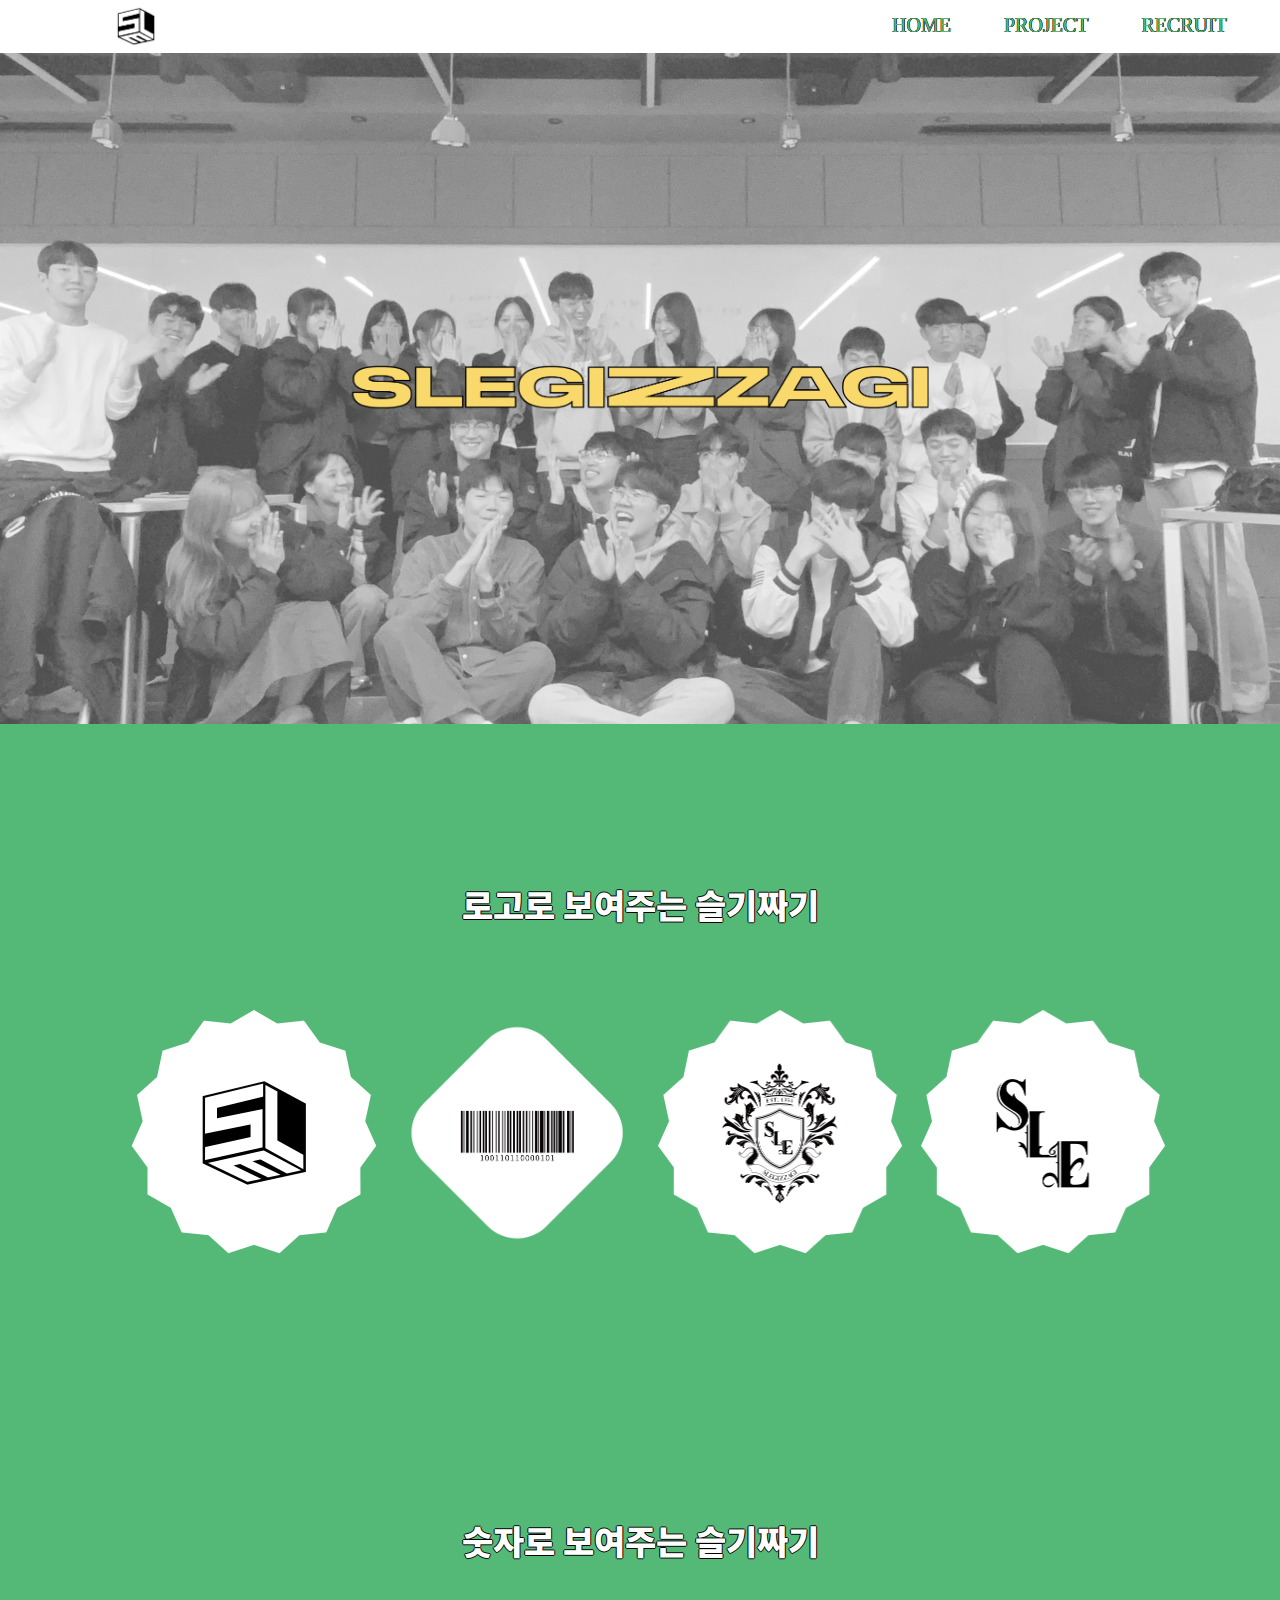
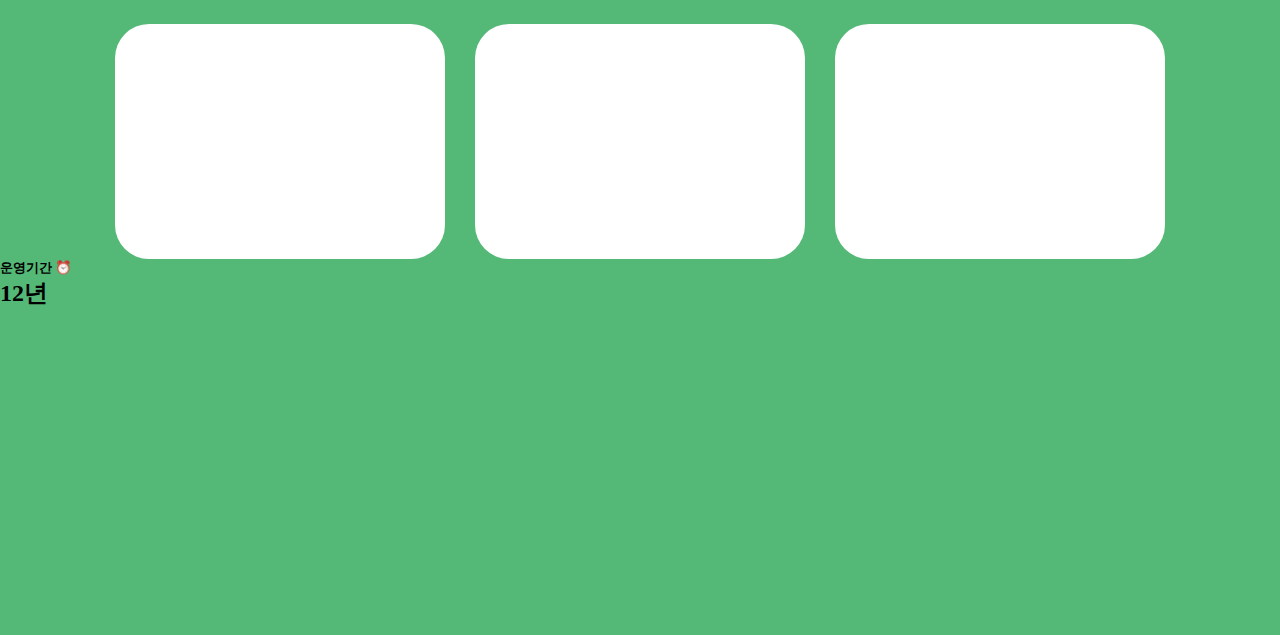
<file: home.html>
<!DOCTYPE html>
<html leg="kor">
    <head>
        <link rel="preconnect" href="https://fonts.googleapis.com">
        <link rel="preconnect" href="https://fonts.gstatic.com" crossorigin>
        <link href="https://fonts.googleapis.com/css2?family=Noto+Sans+KR&display=swap" rel="stylesheet">
        <link rel="stylesheet" type="text/css" href="style.css">
    </head>
    <body>
        <div class="weap">
            <div class="header">
                <div class="logo">
                    <img src="image/logo.png" weigt="71px" height="53px">
                </div>
                <ul class="nav">
                    <li><a href="#">HOME</a></li>
                    <li><a href="#">PROJECT</a></li>
                    <li><a href="#">RECRUIT</a></li>
                </ul>
            </div>

            <div class="first">
                <div class="fullpicture">
                    <img src="image/fullpicture.png" width="100%" height="100%">
                    <div class="slegizzagi">
                        <img src="image/SLEGIZZZAGI.png" width="577px" height="43.31px">
                    </div>
                </div>
            </div>

            <div class="second">
                <div class="sec_text">
                    <h3>로고로 보여주는 슬기짜기</h3>
                </div>

                <div class="logos">
                    <li class="logo1">
                        <img class="logo1_non" src="image/logo1_non.png" width="245.91px" height="245.91px">
                        <img class="logo1_on" src="image/logo1.png" width="245.91px" height="245.91px">
                    </li>
                    <li class="logo2">
                        <img class="logo2_non" src="image/logo2_non.png" width="245.91px" height="245.91px">
                        <img class="logo2_on" src="image/logo2.png" width="245.91px" height="245.91px">
                    </li>
                    <li class="logo3">
                        <img class="logo3_non" src="image/logo3_non.png" width="245.91px" height="245.91px">
                        <img class="logo3_on" src="image/logo3.png" width="245.91px" height="245.91px">
                    </li>
                    <li class="logo4">
                        <img class="logo4_non" src="image/logo4_non.png" width="245.91px" height="245.91px">
                        <img class="logo4_on" src="image/logo4.png" width="245.91px" height="245.91px">
                    </li>
                </div>
            </div>

            <div class="third">
                <div class="thi_text">
                    <h3>숫자로 보여주는 슬기짜기</h3>
                </div>

                <ul class="card1">
                    <li></li>
                    <li></li>
                    <li></li>
                </ul>

                <div class="">
                    <h5>운영기간 ⏰</h5>
                    <h2>12년</h2>
                </div>

            </div>
            
        </div>


    </body>
</html>
</file>
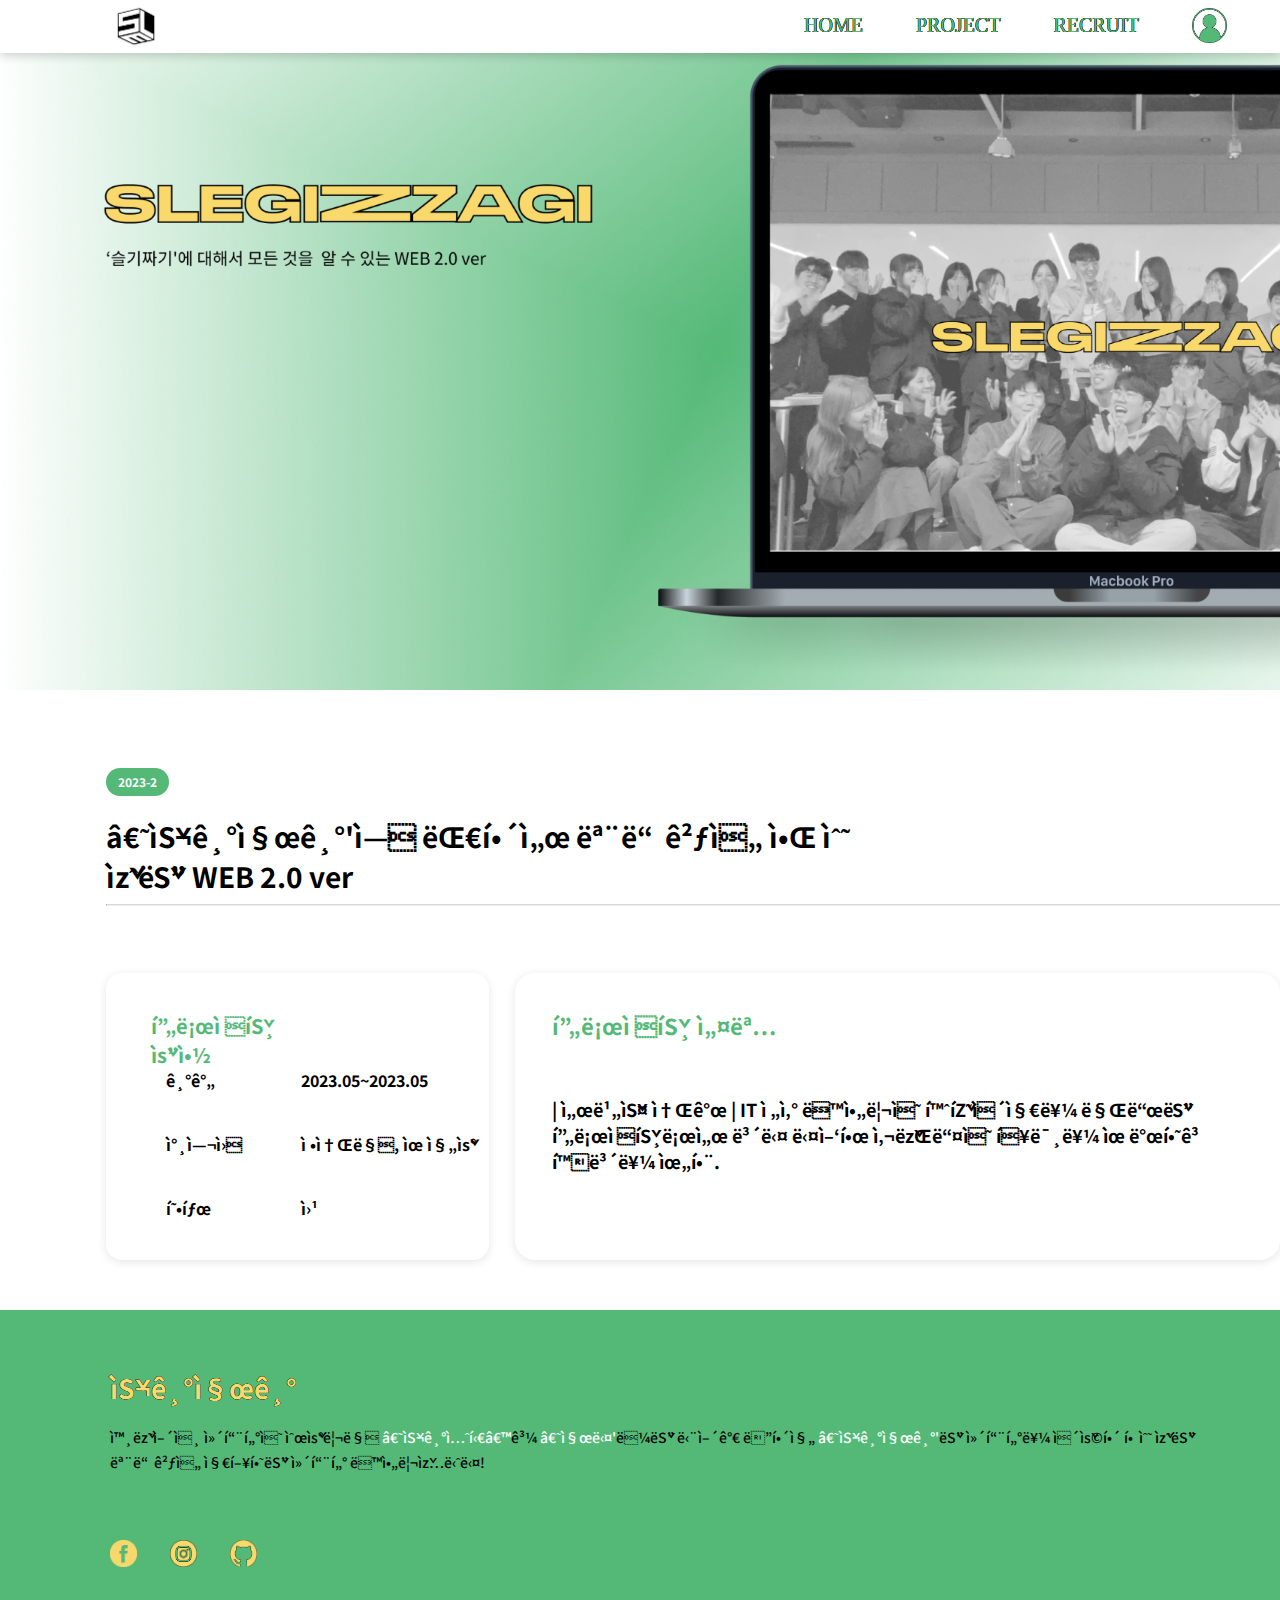
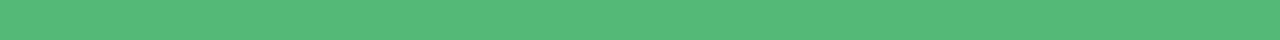
<file: project/about.html>
<!DOCTYPE html>
<html leg="kor">
    <head>
        <link rel="preconnect" href="https://fonts.googleapis.com"> <!--Noto Sans Korean -->
        <link rel="preconnect" href="https://fonts.gstatic.com" crossorigin>
        <link href="https://fonts.googleapis.com/css2?family=Noto+Sans+KR&display=swap" rel="stylesheet">
        <link rel="stylesheet" type="text/css" href="style.css">
        <title>SLE | IT 개발 동아리</title>
        <meta charset="uft8">
    </head>
    <body>
        <div class="header">
            <div class="logo">
                <a href="../index.html">
                    <img src="../image/logo.png" weigt="71px" height="53px">
                </a>
            </div>
            <ul class="nav">
                <li><a href="../index.html">HOME</a></li>
                <li><a href="../project.html">PROJECT</a></li>
                <li><a href="../recruit.html">RECRUIT</a></li>
                <li><a href="../login.html"><img src="../image/login_icon.png" id="login_icon" width="35px" height="35px" ></a></li>
            </ul>
        </div>
        <div class = "first">
            <img src = "../image/project1_banner.png" weigt="100%" height="690px" class = "img">
        </div>
        <div class="second">
            <p class = "date">
                2023-2
            </p>
            <p class = "title"> ‘슬기짜기'에 대해서 모든 것을 알 수 있는 WEB 2.0 ver</p>
            <hr class="solid" width="1230px">
        </div>
        <div class = "third">
            <div class = "first_line">
                <div class= "summary">
                    <h2>프로젝트 요약</h2>
                    <div class="contain">
                        <p class ="kind">기간</p>
                        <p>2023.05~2023.05</p>
                    </div>
                    <div class ="contain">
                        <p class = "kind">참여원</p>
                        <p>정소망, 유진우</p>
                    </div>
                    <div class ="contain">
                        <p class = "kind">형태</p>
                        <p>웹</p>
                    </div>
                </div>
                <div class = "explain">
                    <h2>프로젝트 설명</h2>
                    <p>
                        | 서비스 소개 | IT 전산 동아리의 홈페이지를 만드는 프로젝트로서 보다 다양한 사람들의 흥미를 유발하고 홍보를 위함.
                    </p>
                </div>
            </div>
            
        </div>
        <div class="footer">
            <div class="footer_text">
                슬기짜기
            </div>
            <div class="footer_subtext">외래어인 컴퓨터의 순우리말 <span class="text_deco">‘슬기셈틀’</span>과 <span class="text_deco">‘짜다'</span>라는 단어가 더해진 <span class="text_deco">‘슬기짜기'</span>는 컴퓨터를 이용해 할 수 있는 
                <br>모든 것을 지향하는 컴퓨터 동아리입니다!
            </div>

            <div class="footer_icons">
                <li><img src="../image/footer_icon1.png" width="27px" height="27px"></li>
                <li><img src="../image/footer_icon2.png" width="27px" height="27px"></li>
                <li><img src="../image/footer_icon3.png" width="27px" height="27px"></li>
            </div>
        </div>
    </body>
</html>
</file>
<file: style.css>
*{
    /*font-family: 'Noto Sans KR', sans-serif;*/
    list-style: none; /*목록에 점을 없애는 기능*/
    text-decoration: none;
    border-collapse: collapse;
    margin: 0px;
    padding: 0px;
    /*color: #000;*/
}

h3{
    color: #fff;
    text-shadow: -1px 0px #000, 0px 1px #000, 1px 0px #000, 0px -1px #000;
    /*-webkit-text-stroke: 0.01px #000;*/
    font-family: Noto Sans KR;
    font-size: 34px;
    font-style: normal;
    font-weight: 900;
    line-height: 150%;
}

.content{
    color: #000;
    font-family: Noto Sans KR;
    font-size: 50px;
    font-style: normal;
    font-weight: 700;
    line-height: normal;
}

.content_sub{
    color: #000;
    font-family: Noto Sans KR;
    font-size: 16.616px;
    font-style: normal;
    font-weight: 900;
    line-height: normal;
}

/*--header--*/

.header{
    position: fixed;
    top: 0; left: 0;
    z-index: 100; /*가장 상단에 위치함을 나타냄*/
    /*header 사라지지 않게 하기 위한 용도*/
    display: flex; /*logo와 네비게이션 바 함께 두기 위한 용도*/

    width: 100%;
    height: 53px;
    background-color: #fff;
}

.logo{
    display: flex;

    margin-left: 100px; /*logo 왼쪽에 두기위한 용도*/
    background-color: #fff;
}

.nav{
    display: flex;
    justify-content: flex-end;
    margin-left:auto;
    margin-right:53px;
    line-height: 53px;
    background-color: #fff;
}

.nav > li{
    margin-left: 53px;
}

.nav > li > a{
    color: #54B977;
    text-shadow: -0.3px 0px #000, 0px 0.3px #000, 0.3px 0px #000, 0px -0.3px #000;
    text-align: center;
    font-family: Akzidenz-Grotesk BQ;
    font-size: 20px;
    font-style: normal;
    font-weight: 500;
    line-height: normal;
}

/*--first--*/

.first{
    padding-top: 53px;
    display: flex;
}

.fullpicture{
    position: relative;
}

.slegizzagi{
    position: absolute;
    top: 50%;
    left: 50%;
    transform: translate(-50%, -50%);
}

/*--second--*/

.second{
    width: 100%;
    height: 755.59px;
    background-color: #54B977;
}

.sec_text{
    padding-top: 155px;
    text-align: center;
}

.logos{
    display: flex;
    justify-content: center; /*자식 요소를 center로 보내주는 친구*/
    
    padding-top: 80px;
}

.logos > li{
    margin-left: 17px;
}

.logo1, .logo2, .logo3, .logo4{
    position: relative;
}

.logo1_on, .logo2_on, .logo3_on, .logo4_on{
    position: absolute;
    top: 0px;
    left: 0px;
    display: none;
    transition: 0.5s;
}

.logo1:hover .logo1_on {
    display: block;
}

.logo2:hover .logo2_on {
    display: block;
}

.logo3:hover .logo3_on {
    display: block;
}

.logo4:hover .logo4_on {
    display: block;
}

/*--third--*/

.third{
    width: 100%;
    height: 755.59px;
    background-color: #54B977;
}

.thi_text{
    padding-top: 35px;
    text-align: center;
}

.card1{
    display: flex;
    width: 1050px;
    margin: auto;
}

.card1 > li{
    flex: 1;
    height: 235px;
    margin-top: 58px;
    border-radius: 34px;
    text-align: center;
    background-color: #fff;
}

.card1 > li:not(:last-child){
    margin-right: 30px;
}

.card1 > li > .content_sub{
    padding-top: 70px;
    text-shadow: -0.3px 0px #fff, 0px 0.3px #fff, 0.3px 0px #fff, 0px -0.3px #fff;
}

.card2{
    display: flex;
    width: 1050px;
    margin: auto;
}

.card2 > li{
    flex: 1;
    height: 235px;
    margin-top: 38px;
    border-radius: 34px;
    text-align: center;
    background-color: #fff;
}

.content1:hover, .content3:hover, .content5:hover{
    background-color: #F9D96C;
    
    transition: 0.5s;
}

.content2:hover, .content4:hover, .content6:hover{
    background-color: #F1C9C9;
    transition: 0.5s;
}

.card2 > li:not(:last-child){
    margin-right: 30px;
}

.card2 > li > .content_sub{
    padding-top: 70px;
    text-shadow: -0.3px 0px #fff, 0px 0.3px #fff, 0.3px 0px #fff, 0px -0.3px #fff;
}

/*--fotter--*/
.footer{
    width: 100%;
    height: 330px;
    padding-left: 110px;
    background-color: #fff;
}

.footer_text{
    color: #54B977;
    font-family: Noto Sans KR;
    font-size: 26.585px;
    font-style: normal;
    font-weight: 700;
    line-height: normal;

    text-shadow: -0.3px 0px #000, 0px 0.3px #000, 0.3px 0px #000, 0px -0.3px #000;
    padding-top: 58px;
}

.footer_subtext{
    color: #000;
    font-family: Noto Sans KR;
    font-size: 14px;
    font-style: normal;
    font-weight: 500;
    line-height: 180%;

    padding-top: 18px;
}

.text_deco{
    color: #54B977;
    font-family: Noto Sans KR;
    font-size: 14px;
    font-style: normal;
    font-weight: 500;
    line-height: 180%;

    text-shadow: -0.3px 0px #000, 0px 0.3px #000, 0.3px 0px #000, 0px -0.3px #000;
}

.footer_icons{
    display: flex;
    padding-top: 65px;
}

.footer_icons > li{
    margin-right: 33px;
}
</file>
<file: project/style.css>
*{
    /*font-family: 'Noto Sans KR', sans-serif;*/
    list-style: none; /*목록에 점을 없애는 기능*/
    text-decoration: none;
    border-collapse: collapse;
    margin: 0px;
    padding: 0px;
    /*color: #000;*/
}
h2{
    color: #000;
    font-family: Noto Sans KR;
    font-size: 50px;
    font-style: normal;
    font-weight: 700;
    line-height: normal;
}

h3{
    color: #fff;
    text-shadow: -1px 0px #000, 0px 1px #000, 1px 0px #000, 0px -1px #000;
    /*-webkit-text-stroke: 0.01px #000;*/
    font-family: Noto Sans KR;
    font-size: 34px;
    font-style: normal;
    font-weight: 900;
    line-height: 150%;
}

h5{
    color: #000;
    font-family: Noto Sans KR;
    font-size: 16.616px;
    font-style: normal;
    font-weight: 900;
    line-height: normal;
}

.header{
    position: fixed;
    top: 0; left: 0;
    z-index: 100; /*가장 상단에 위치함을 나타냄*/
    /*header 사라지지 않게 하기 위한 용도*/
    display: flex; /*logo와 네비게이션 바 함께 두기 위한 용도*/

    width: 100%;
    height: 53px;
    background-color: #fff;
    box-shadow: 0px 2px 10px rgba(0,0,0,0.2);

}
.logo{
    display: flex;

    margin-left: 100px; /*logo 왼쪽에 두기위한 용도*/
    background-color: #fff;
}

.nav{
    display: flex;
    justify-content: flex-end;
    margin-left:auto;
    margin-right:53px;
    line-height: 53px;
    background-color: #fff;
}
.nav > li{
    margin-left: 53px;
}
.nav > li > a{
    color: #54B977;
    text-shadow: -0.3px 0px #000, 0px 0.3px #000, 0.3px 0px #000, 0px -0.3px #000;
    text-align: center;
    font-family: Akzidenz-Grotesk BQ;
    font-size: 20px;
    font-style: normal;
    font-weight: 500;
    line-height: normal;
}

#login_icon{
    padding-top: 8px;
}

/* first */
.first{
    position: relative;
    margin-left:auto;
    margin-right: auto;
}

/* second */

.date{
    color:#fff;
    font-family: Noto Sans KR;
    font-size :12px;
    font-style: normal;
    font-weight: bold;
    line-height: normal;
    border-radius: 20px;
    background-color: #54B977;
    gap: 6.667px;
    align-items: center;
    justify-content: center;
    padding: 5.333px 12px;
    width: 39px;
    height: 17px;
    margin-right:20.39px;
    margin-left: 106px;
    margin-top: 74px;

}

.title{
    margin-left: 106px;
    padding-top: 20px;
    margin-right: auto;
    max-width: 800px;
    height: 30px;
    flex-direction: column;
    justify-content: center;
    color: #000;
    font-family: Noto Sans KR;
    font-size: 28px;
    font-style:normal;
    font-weight: bold;
    line-height: normal;
}

hr.solid{
    margin-top: 58px;
    margin-left: 106px;
    margin-left: 106px;
    border-top: 1.5px solid #D9D9D9;;
}


.third{
    margin-top:67px;
}
.first_line{
    display: flex;
}
.summary{
    margin-left:106px;
    width: 400px;
    height: 287px;
    box-shadow: 0px 2px 10px rgba(0,0,0,0.10);
    border-radius: 16px;
}
.summary > h2{
    width: 130px;
    height: 25px;
    color:#54B977;
    font-family: Noto Sans KR;
    font-size: 20px;
    font-weight: bold;
    line-height: normal;
    margin-left:45px;
    margin-top:38px;
    margin-bottom: 32px;
}
.contain{
    display: flex;
    margin-left:20px
}
.kind{
    margin-bottom: 42px;
    width: 95px;
    height:22px;
    color:#000;
    font-family: Noto Sans KR;
    font-size: 16px;
    font-weight: bold;
    line-height: normal;

}
.contain >p{
    margin-left: 40px;
    margin-bottom: 42px;
    max-width:180px;
    height: 22px;
    color:#000;
    font-family: Noto Sans KR;
    font-size: 16px;
    font-weight: bold;
    line-height: normal;
}
.explain{
    width: 800px;
    height: 287px;
    margin-left: 26px;
    border-radius: 20px;
    box-shadow: 0px 2px 10px rgba(0,0,0,0.10);
}
.explain > h2{
    width: 300px;
    height: 23px;
    color: #54B977;
    font-family: Noto Sans KR;
    font-size: 22px;
    font-weight: bold;
    line-height: normal;
    margin-top: 36px;
    margin-left:37px;
}

.explain > p{
    margin-top: 64px;
    margin-left:37px;
    width: 709px;
    height: 155px;
    color: #000;
    font-family: Noto Sans KR;
    font-size: 18px;
    font-style: normal;
    font-weight: bold;
    line-height: normal;

}
.second_line{
    width: 387px;
    height: 418px;
    box-shadow: 0px 2px 10px rgba(0,0,0,0.2);
    border-radius: 20px;
}
.second_line > h2{
    width: 130px;
    height: 25px;
    color:#54B977;
    font-family: Noto Sans KR;
    font-size: 20px;
    font-weight: bold;
    line-height: normal;
    margin-left:45px;
    margin-top:19px;
    padding-top:38px;
    margin-bottom: 32px;
}
.second_line >p{
    margin-left: 31px;
    margin-bottom: 42px;
    max-width:180px;
    height: 22px;
    color:#000;
    font-family: Noto Sans KR;
    font-size: 16px;
    font-weight: bold;
    line-height: normal;
}

/*footer*/
.footer{
    width: 100%;
    height: 330px;
    padding-left: 110px;
    background-color: #54b977;
    margin-top:50px;
}

.footer_text{
    color: #f9d96c;
    font-family: Noto Sans KR;
    font-size: 26.585px;
    font-style: normal;
    font-weight: 700;
    line-height: normal;

    text-shadow: -0.3px 0px #000, 0px 0.3px #000, 0.3px 0px #000, 0px -0.3px #000;
    padding-top: 58px;
}

.footer_subtext{
    color: #000;
    font-family: Noto Sans KR;
    font-size: 14px;
    font-style: normal;
    font-weight: 500;
    line-height: 180%;

    padding-top: 18px;
}

.text_deco{
    color: #fff;
    font-family: Noto Sans KR;
    font-size: 14px;
    font-style: normal;
    font-weight: 500;
    line-height: 180%;

}

.footer_icons{
    display: flex;
    padding-top: 65px;
}

.footer_icons > li{
    margin-right: 33px;
}
</file>
